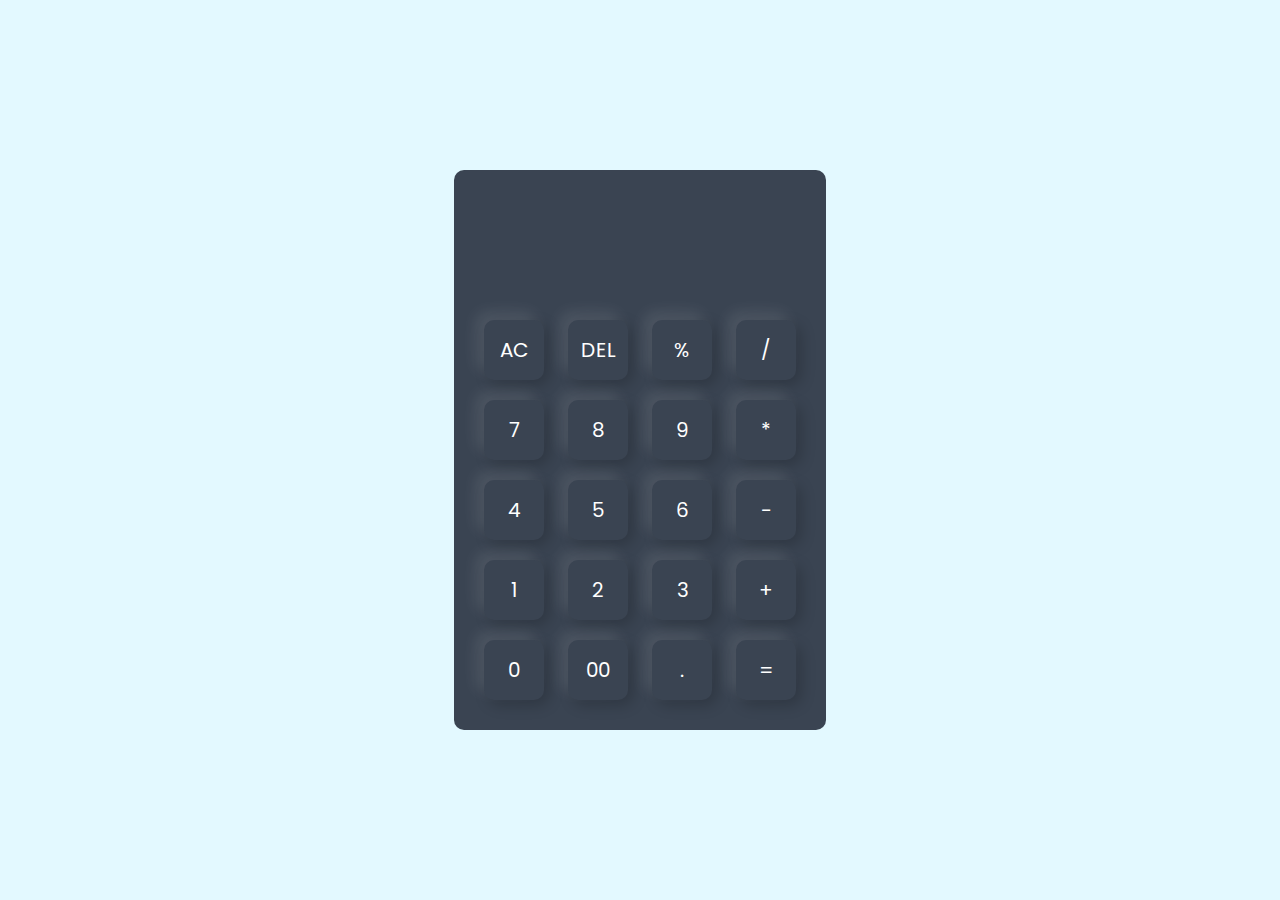
<file: Calculator/index.html>
<!DOCTYPE html>
<html lang="en">
<head>
	<meta charset="UTF-8">
	<meta http-equiv="X-UA-Compatible" content="IE=edge">
	<meta name="viewport" content="width=device-width, initial-scale=1.0">
	<title>Calculator Project</title>
	<link rel="stylesheet" href="style.css">
</head>
<body>
	<div class="container">
		<div class="calculator">
			<form>
				<div class="display">
					<input type = "text" name = "display">
				</div>
				<div>
					<input type="button" class="button" value = "AC">
					<input type="button" class="button" value = "DEL">
					<input type="button" class="button" value = "%"  >
					<input type="button" class="button" value = "/"  >
				</div>
				<div>
					<input type="button" class="button" value = "7" >
					<input type="button" class="button" value = "8" >
					<input type="button" class="button" value = "9" >
					<input type="button" class="button" value = "*">
				</div>
				<div>
					<input type="button" class="button" value = "4" >
					<input type="button" class="button" value = "5" >
					<input type="button" class="button" value = "6" >
					<input type="button" class="button" value = "-"  >
				</div>
				<div>
					<input type="button" class="button" value = "1" >
					<input type="button" class="button" value = "2" >
					<input type="button" class="button" value = "3" >
					<input type="button" class="button" value = "+"  >
				</div>
				<div>
					<input type="button" class="button" value = "0" > 
					<input type="button" class="button" value = "00">
					<input type="button" class="button" value = "." >
					<input type="button" class="button" value = "=">
					
				</div>
			</form>
		</div>
	</div>
	<script src="script.js"></script>
</body>
</html>
</file>
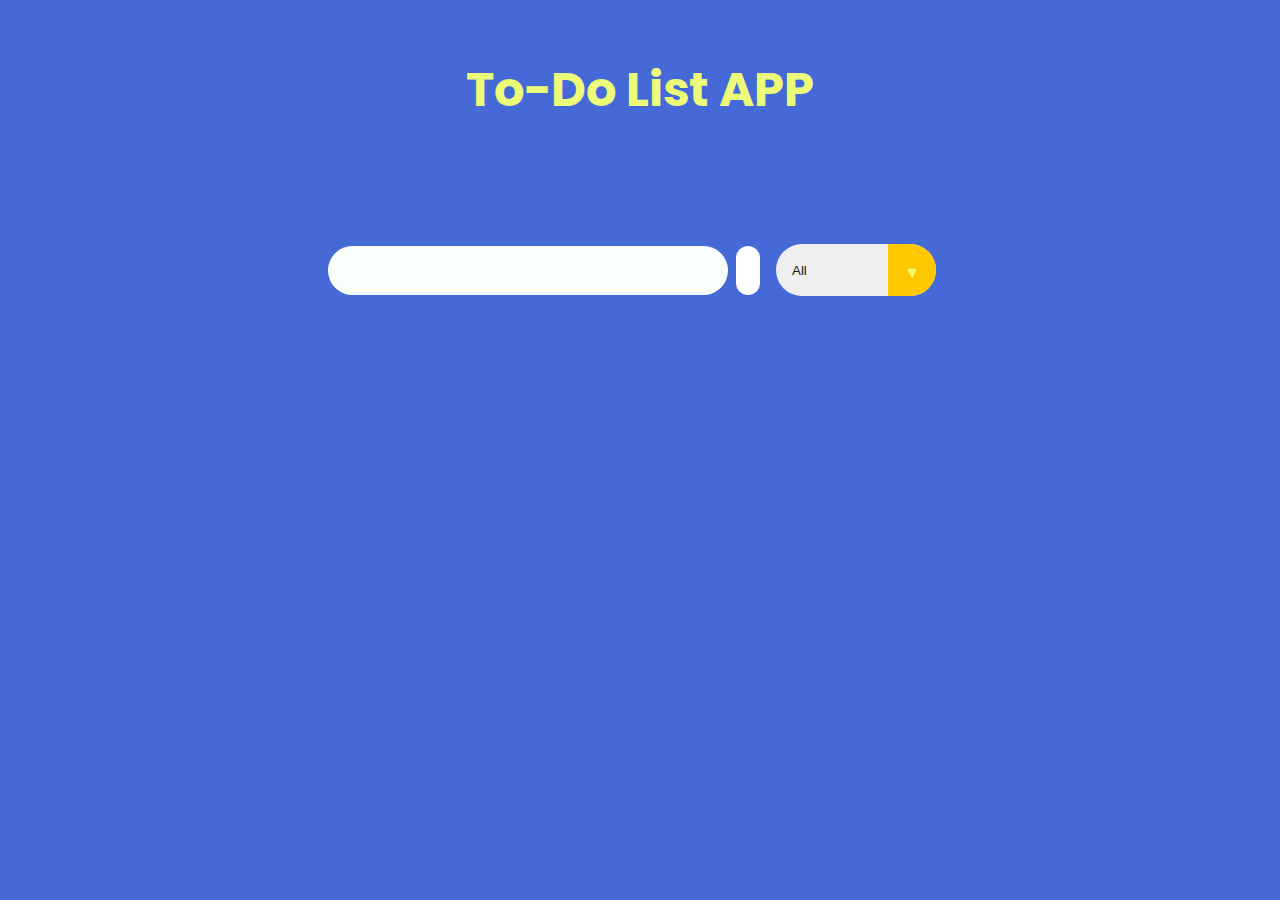
<file: TO-DO-LIST-APP/index.html>
<!DOCTYPE html>
<html lang="en">
<head>
    <meta charset="UTF-8">
    <meta http-equiv="X-UA-Compatible" content="IE=edge">
    <meta name="viewport" content="width=device-width, initial-scale=1.0">
    <!-- Google Fonts -->
    <link rel="preconnect" href="https://fonts.googleapis.com">
    <link rel="preconnect" href="https://fonts.gstatic.com" crossorigin>
    <link href="https://fonts.googleapis.com/css2?family=Poppins&display=swap" rel="stylesheet">
    <!-- Font Awesome cdn css -->
    <link rel="stylesheet" href="https://cdnjs.cloudflare.com/ajax/libs/font-awesome/5.15.3/css/all.min.css" integrity="sha512-iBBXm8fW90+nuLcSKlbmrPcLa0OT92xO1BIsZ+ywDWZCvqsWgccV3gFoRBv0z+8dLJgyAHIhR35VZc2oM/gI1w==" crossorigin="anonymous" referrerpolicy="no-referrer" />
    <link rel="stylesheet" href="style.css">
    <title>To Do List</title>
</head>
<body>

    <header>
        <h1>To-Do List APP</h1>
    </header>
    <form action="">
        <input type="text" class="todo-input">
        <button class="todo-button" type="submit">
            <i class="fas fa-plus-circle fa-lg"></i>
        </button>
        <div class="select">
            <select name="todos" class="filter-todo">
                <option value="all">All</option>
                <option value="completed">Completed</option>
                <option value="incomplete">Incomplete</option>
            </select>
        </div>
    </form>

    <div class="todo-container">
        <ul class="todo-list"></ul>
    </div>

    <script src="script.js"></script>
    
</body>
</html>
</file>
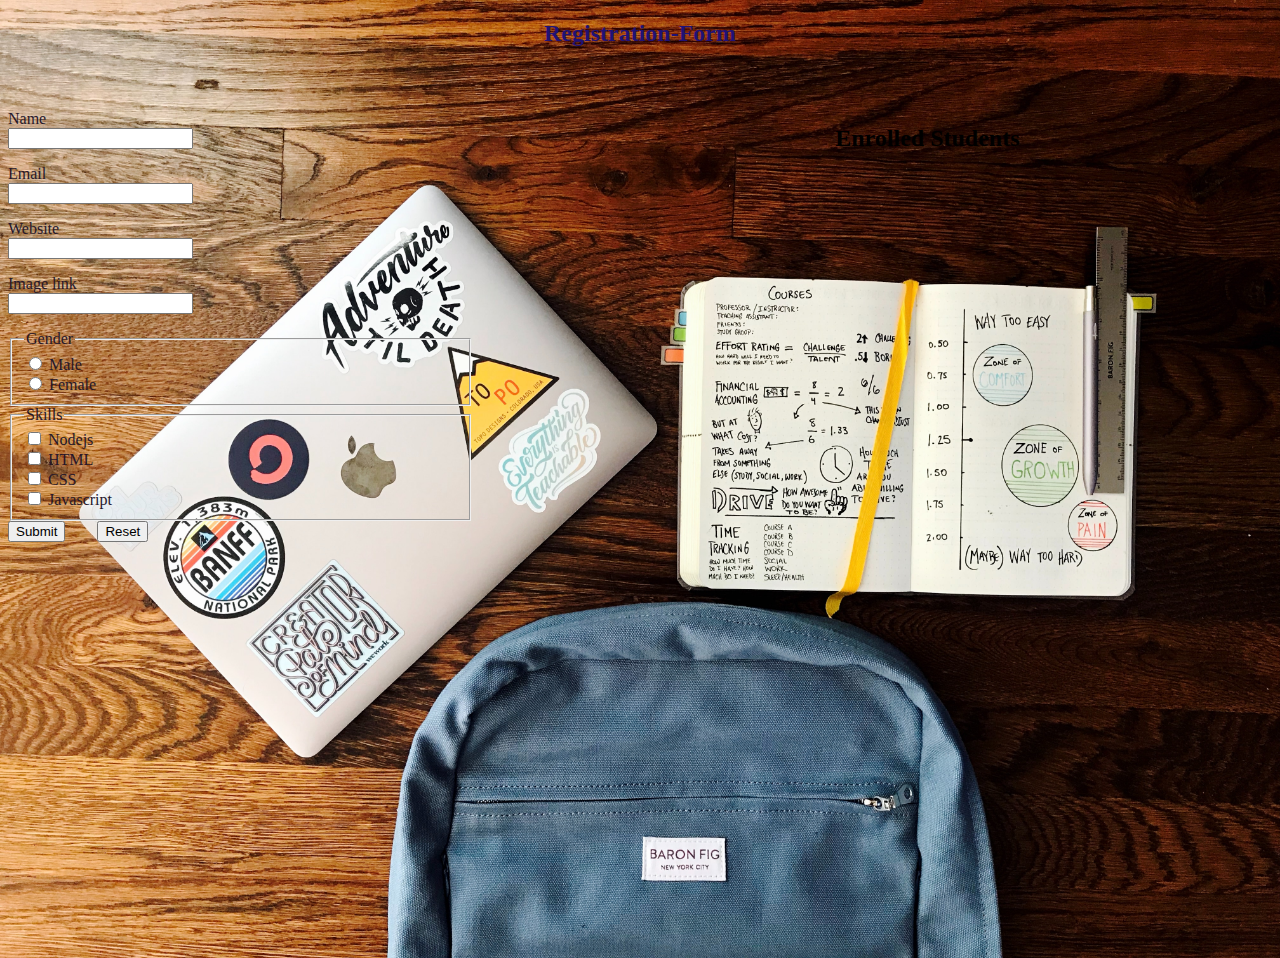
<file: Registration-Form/index_02.html>
<!DOCTYPE html>
<html lang="en" dir="ltr">

<head>
  <meta charset="utf-8">
  <link rel="stylesheet" href="style_02.css" />
  <script defer src="script_02.js"></script>
  <link rel="stylesheet" href="https://cdn.jsdelivr.net/npm/bootstrap@4.6.0/dist/css/bootstrap.min.css" integrity="sha384-B0vP5xmATw1+K9KRQjQERJvTumQW0nPEzvF6L/Z6nronJ3oUOFUFpCjEUQouq2+l" crossorigin="anonymous" />
  <title>Registration-Form</title>
</head>

<body>
  <div class="nav-bar d-flex">
    <h2>Registration-Form</h2>
  </div>

  <div class="students row">

    <div class="enroll-student col-md">

      <form action="" id="userForm" class="main-form form-check needs-validation" novalidate>
        <div class="form-group row">
          <label for="name" class="col-sm-2 col-form-label">Name</label>
          <div class="col-sm-10">
            <input type="text" class="form-control" minlength="4" id="name" required />
            <!-- <div class="invalid-feedback">*Please enter your name(min-lenght is 4).</div> -->

          </div>
        </div>

        <div class="form-group row">
          <label for="email" class="col-sm-2 col-form-label">Email</label>
          <div class="col-sm-10">
            <input type="email" class="form-control" id="email" required />
            <!-- <div class="invalid-feedback">*Please enter valid email address.</div> -->
          </div>
        </div>

        <div class="form-group row">
          <label for="website" class="col-sm-2 col-form-label">Website</label>
          <div class="col-sm-10">
            <input type="url" class="form-control" id="website" required />
            <!-- <div class="invalid-feedback">*Please enter valid link for your website.</div> -->
          </div>
        </div>

        <div class="form-group row">
          <label for="image" class="col-sm-2 col-form-label">Image link</label>
          <div class="col-sm-10">
            <input type="url" class="form-control" id="image" required />
            <!-- <div class="invalid-feedback">*Please enter valid link for your image(link should be from public
              account for ex.FB,Insta,twitter etc)</div> -->
          </div>
        </div>

        <fieldset class="form-group row">
          <legend class="col-form-label col-sm-2 float-sm-left pt-0">Gender</legend>

          <div class="col-sm-10">

            <div class="form-check ">
              <input class="form-check-input" type="radio" name="gender" id="male" value="Male" required />
              <label class="form-check-label" for="male">Male</label>  

            </div>

            <div class="form-check">
              <input class="form-check-input" type="radio" name="gender" id="female" value="Female" />
              <label class="form-check-label" for="female">Female</label>&nbsp;
              <!-- <div class="invalid-feedback">
                *(Please select at least One.)
              </div> -->
            </div>

          </div>
        </fieldset>



        <fieldset class="form-group row">
          <legend class="col-form-label col-sm-2 float-sm-left pt-0">Skills</legend>
          <div class="col-sm-10">
            <div class="form-check form-check-inline">
              <input class="form-check-input" type="checkbox" name="skill" id="node" value="Nodejs" />
              <label class="form-check-label" for="java">Nodejs</label>&nbsp;
              <!-- <div class="invalid-feedback">
                *(Please make sure that this Box is Checked.)
              </div> -->
            </div>

            <div class="form-check form-check-inline">
              <input class="form-check-input" type="checkbox" name="skill" id="html" value="HTML" />
              <label class="form-check-label" for="html"> HTML</label>&nbsp;
              <!-- <div class="invalid-feedback">
                *(Please make sure that this Box is Checked.)
              </div> -->
            </div>

            <div class="form-check form-check-inline">
              <input class="form-check-input" type="checkbox" name="skill" id="css" value="CSS" />
              <label class="form-check-label" for="css">CSS</label>
              &nbsp;
              <!-- <div class="invalid-feedback">
                *(Please make sure that this Box is Checked.))
              </div> -->
            </div>
            <div class="form-check form-check-inline">
              <input class="form-check-input" type="checkbox" name="skill" id="javascript" value="Javascript" />
              <label class="form-check-label" for="javascript">Javascript</label>&nbsp;
              <!-- <div class="invalid-feedback">
                *(Please make sure that this Box is Checked.)
              </div> -->
            </div>
          </div>
        </fieldset>

        <button type="submit" class="btn btn-primary">Submit</button> &nbsp; &nbsp; &nbsp;&nbsp;
        <button type="reset" class="btn btn-danger">Reset</button>
      </form>
    </div>

    <!-- <hr class="seperation-border" /> -->

    <div id="enrolled-students" class="col-md col-12">
      <div class="enroll-heading">
        <h2>Enrolled Students</h2>
      </div>
      <!-- <span id="span">*Fill the form to Enroll the Students.</span> -->
    </div>
  </div>
</body>

</html>
</file>
<file: Calculator/style.css>
@import url('https://fonts.googleapis.com/css2?family=Poppins:wght@500&display=swap');

*{
    margin: 0;
    padding: 0;
    box-sizing: border-box;
    font-family: 'Poppins', sans-serif;
}

.container
{
    width: 100%;
    height: 100vh;
    background: #e3f9ff;
    display: flex;
    align-items: center;
    justify-content: center;
}

.calculator
{
    background: #3a4452;
    padding: 20px;
    border-radius: 10px;
}

.calculator form input
{
    border: 0;
    outline: 0;
    width: 60px;
    height: 60px;
    border-radius: 10px;
    box-shadow: -8px -8px 15px rgba(255, 255, 255, 0.1),5px 5px 15px rgba(0, 0, 0, 0.2);
    background: transparent;
    font-size: 20px;
    color: #fff;
    cursor: pointer;
    margin: 10px;
}

form .display
{
    display: flex;
    justify-content: flex-end;
    margin: 20px 0;    
}

form .display input 
{
    text-align: right;
    flex: 1;
    font-size: 45px;
    box-shadow: none;
}

form input .equal 
{
    width: 145px;

}

.operator
{
    color: #488278;
}
</file>
<file: TO-DO-LIST-APP/style.css>
* {
    margin: 0;
    padding: 0;
    box-sizing: border-box;
}

body {
    background-color: rgb(69, 106, 216);
    color: rgb(236, 251, 120);
    font-family: "Poppins", sans-serif;
    min-height: 100vh;
}

header {
    font-size: 1.5rem;
}

header, 
form {
    min-height: 20vh;
    display: flex;
    justify-content: center;
    align-items: center;
}

form input, 
form button {
    padding: 0.5rem;
    padding-left: 1rem;
    font-size: 1.8rem;
    border: none;
    background: rgb(249, 255, 250);
    border-radius: 2rem;
}

form button {
    color: rgb(110, 135, 134);
    background: white;
    cursor: pointer;
    transition: all 0.3 ease;
    margin-left: 0.5rem;
}

form button:hover {
    color: white;
    background: rgb(52, 94, 148);
}

.fa-plus-circle {
    margin-top: 0.3rem;
    margin-left: -8px;
}

.todo-container {
    display: flex;
    justify-content: center;
    align-items: center;
}

.todo-list {
    min-width: 30%;
    list-style: none;
}

.todo {
    margin: 0.5rem;
    padding-left: 0.5rem;
    background: rgb(255, 254, 253);
    color: black;
    font-size: 1.5rem;
    display: flex;
    justify-content: space-between;
    align-items: center;
    transition: 0.5s;
    border-radius: 2rem;
}

.todo li {
    flex: 1;
}

.trash-btn, 
.complete-btn {
    color: white;
    border: none;
    padding: 1rem;
    cursor: pointer;
    font-size: 1.5rem;
}

.complete-btn {
    background: rgb(106, 135, 129);
}
.complete-btn:hover{
    background: rgb(113, 206, 94);
}

.trash-btn {
    border-top-right-radius: 1.75rem;
    border-bottom-right-radius: 1.75rem;
    background: rgb(222, 142, 142);
}
.trash-btn:hover{
    background: rgb(210, 65, 65);

}

.todo-item {
    padding: 0rem 0.5rem;
}

.fa-trash, 
.fa-check-circle {
    pointer-events: none;
}

.completed {
    text-decoration: line-through;
    opacity: 0.5;
}

.slide {
    transform: translateX(10rem);
    opacity: 0;
}

select {
    -webkit-appearance: none;
    -moz-appearance: none;
    appearance: none;
    outline: none;
    border: none;
}

.select {
    margin: 1rem;
    position: relative;
    overflow: hidden;
    border-radius: 50px;
}

select {
    color:rgb(23, 21, 13);
    width: 10rem;
    height: 3.2rem;
    cursor: pointer;
    padding: 1rem;
}

.select::after {
    content: "\25BC";
    position: absolute;
    background:rgb(255, 200, 0);
    top: 0;
    right: 0;
    padding: 1rem;
    pointer-events: none;
    transition: all 0.3s ease;
}

.select::hover::after {
    background: white;
    color: rgb(255, 200, 0);
}
</file>
<file: Registration-Form/style_02.css>
/* * {
    margin: 0;
    padding: 0;
  } */
  
body{
  background-image:url('matt.jpg');
  background-repeat: no-repeat;
  background-size: cover;
  font-family: 'Alkatra', cursive;

}  

#userForm{
  color: rgb(38, 23, 42);
  font-family: 'Alkatra', cursive;
  font-weight: 500;
}
  
  /* :root {
   /* color for main nav */
   /* --bg-dark-brown: #387bb6; */

  
   /* color for (description and image (tittled)) nav. */
   /* --bg-green-gray: #5a6348; */
 
   /* color for border */
   /* --b-dark-red: #e6c0c0; */
 
   /* color for new wrapper div */
   /* --b-light-white: #d38ed1; */
  /* }  */
  
  .nav-bar {
    width: 100%;
    height: 60px;
    justify-content: center;
    /* background-color: var(--bg-dark-brown); */
    /* background-color: rgb(113, 175, 175); */
    background-color: transparent;
    align-items: center;
    text-align: center;
    box-sizing: border-box;
    /* border-bottom: solid 2px #6d5ec0; */
    color: rgb(32, 18, 117);
  }
  
  /* .d-flex {
    justify-content: center;
    align-items: center;
    text-align: center;
  } */
  
  .students {
    display: flex;
    gap: 10px;
    height: auto;
    width: 100%;
    /* background-color: #73a8e5; */
  }
  
  .enroll-student {
    margin-top: 30px;
    padding-right: 100px;
    box-sizing: border-box;
    width: 45%;
    height: auto;
  }
  
  #enrolled-students {
    margin-top: 25px;
    margin-bottom: 15px;
    justify-content: center;
    width: 55%;
    height: calc(100vh - 70px);
    /* overflow: scroll; */
  }
  
  .enroll-heading {
    display: flex;
    justify-content: center;
    align-items: center;
    text-align: center;
  }
  
  .gender {
    padding-left: 15px;
  }
  
  .label {
    display: flex;
    font-size: 30px;
  }
  
  .form-control {
    margin-bottom: 16px;
  }
  
  /* .seperation-border {
    box-sizing: border-box;
    box-shadow: 0px 0px 3px 0px var(--bg-dark-brown);
    width: 1.3px;
    height: 70vh;
    background: var(--bg-dark-brown);
  }
  
  @media screen and (max-width: 768px) {
    hr.seperation-border{
      height: 0;
    }
  } */
  
  .sectionHeading {
    display: flex;
    align-items: center;
    /* background-color: var(--bg-green-gray); */
    /* background-color: rgb(114, 130, 125); */
    color: #805e63;
    box-sizing: border-box;
    border-radius: 5px;
    /* border: solid 2px var(--b-dark-red); */
  }
  
  .sectionHeading > p {
    padding: 10px 12px;
    margin: 0;
    font-size: 20px;
    font-weight: 700;
  }
  
  .description {
    /* box-sizing: border-box; */
    border-radius: 5px;
    /* border-right: solid 2px var(--b-dark-red); */
    margin-bottom: 0;
    width: 70%;
  }
  
  .Image {
    margin-bottom: 0;
    width: 30%;
  }
  
  .infoText {
    margin: 0;
    padding: 0;
  }
  
  .userName {
    font-weight: bold;
  }
  
  .wrapper {
    box-sizing: border-box;
    display: flex;
    align-items: center;
    width: 100%;
    height: 130px;
    justify-content: space-between;
    border: solid 4px var(--b-dark-red);
    border-top: salmon;
    /* animation: fadeIn 2s; */
    position: relative;
  }
  
  .userDeleteBtn {
    position: absolute;
    top: 0px;
    right: 0px;
    border: 3px;
    /* background-color: transparent; */
    background-color: black;
    font-size: 25px;
    transform: rotate(45deg);
    display: none;
  }
  
  @media screen and (max-width: 768px) {
    button.userDeleteBtn {
      display:block;
    }
  
  }
  
  .wrapper:hover .userDeleteBtn {
    display: block;
  }
  
  .wrapper:nth-child(odd) {
    background-color: #fff;
  }
  .wrapper:nth-child(even) {
    background-color: #fff;
  }
  
  .textInfoContainer {
    width: 70%;
    height: 100%;
    box-sizing: border-box;
    border-right: solid 2px var(--b-dark-red);
    padding: 10px;
  }
  
  .imageContainer {
    width: 30%;
    height: 100%;
    display: flex;
    align-items: center;
    justify-content: center;
    padding: 10px;
    box-sizing: border-box;
  }
  
  .userImage {
    height: auto;
    width: 105px;
  }
  
  /* .fadeIn {
    animation: fadeIn 2s;
  } */
  
  /* @keyframes fadeIn {
    from {
      opacity: 0;
    }
    to {
      opacity: 1;
    }
  } */
</file>
